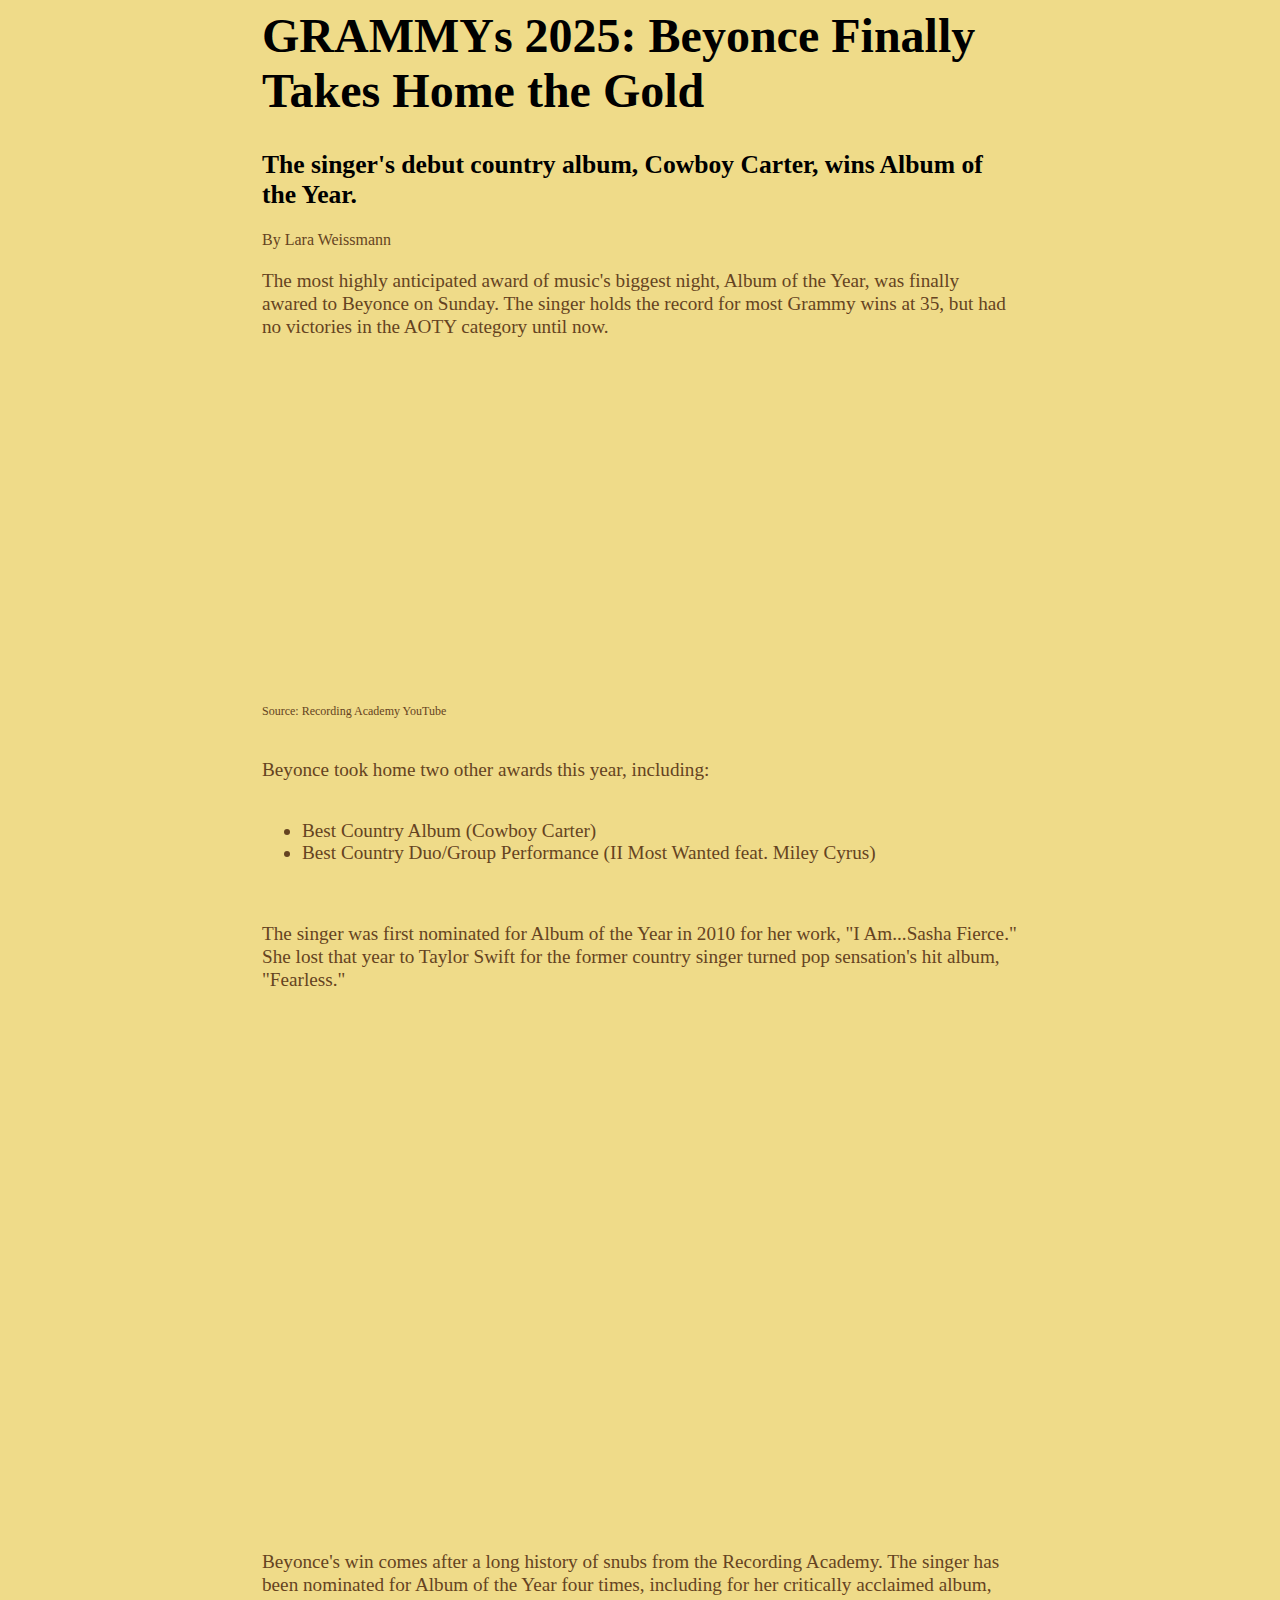
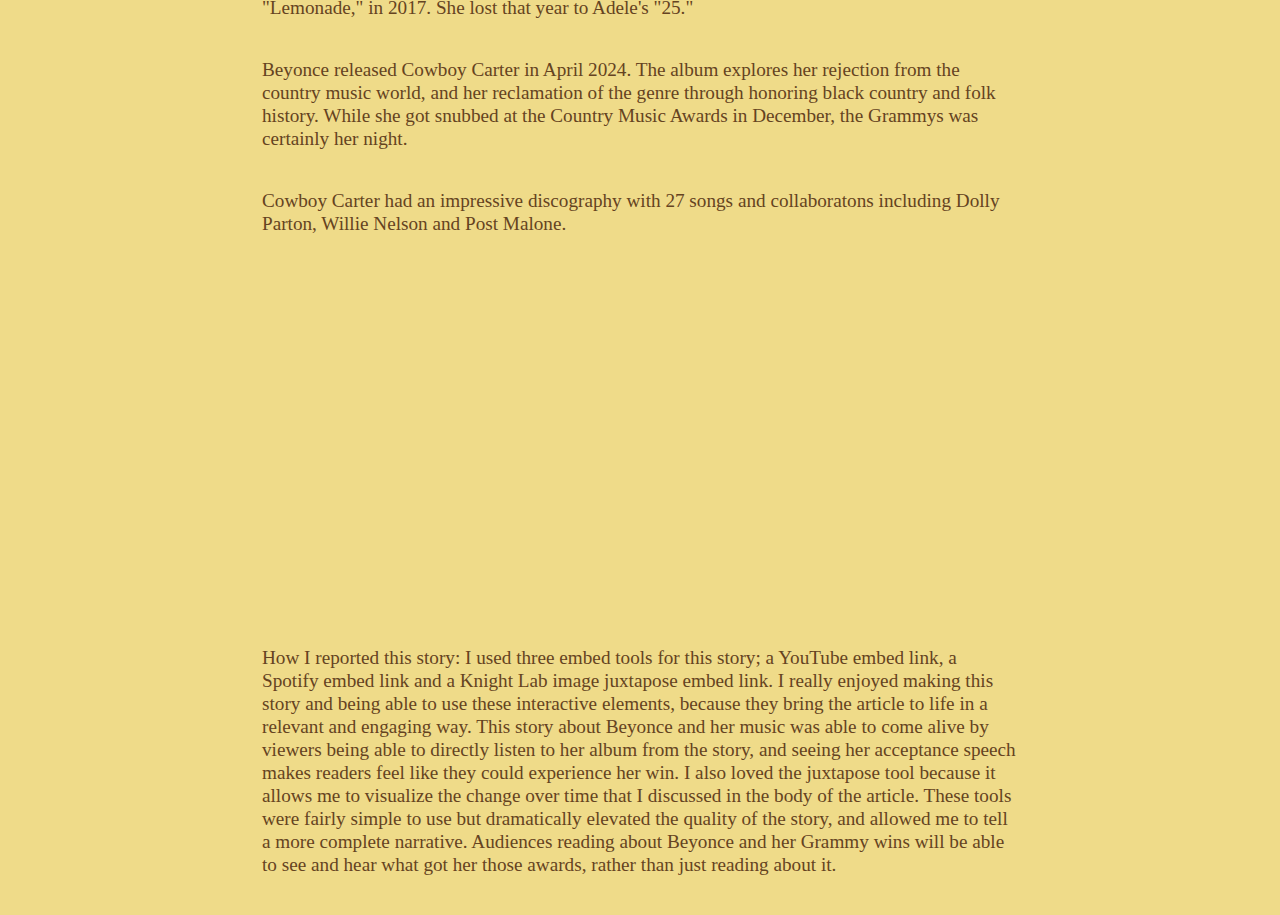
<file: grammys/index.html>
<head> 
    <link href="grammys style.css" type="text/css" rel="stylesheet" />
</head>
<body>
    <div id="content">
    <h1> GRAMMYs 2025: Beyonce Finally Takes Home the Gold </h1>
    <h2> The singer's debut country album, Cowboy Carter, wins Album of the Year. </h2>
    <div id="byline">By Lara Weissmann</a></div>
    <p> The most highly anticipated award of music's biggest night, Album of the Year, was finally awared to Beyonce on Sunday. The singer holds the record for most Grammy wins at 35, but had no victories in the AOTY category until now.</p>
    <iframe width=95% height="315" src="https://www.youtube.com/embed/uEyGYjlzbA0?si=KEufoXb53kDZNbqt" title="YouTube video player" frameborder="0" allow="accelerometer; autoplay; clipboard-write; encrypted-media; gyroscope; picture-in-picture; web-share" referrerpolicy="strict-origin-when-cross-origin" allowfullscreen></iframe>
    <p class="cutline">Source: Recording Academy YouTube</p>
    
    <p> Beyonce took home two other awards this year, including:
        <ul>
            <li> Best Country Album (Cowboy Carter)</li>
            <li> Best Country Duo/Group Performance (II Most Wanted feat. Miley Cyrus)</li>
        </ul>
    </p>
    <p> The singer was first nominated for Album of the Year in 2010 for her work, "I Am...Sasha Fierce." She lost that year to Taylor Swift for the former country singer turned pop sensation's hit album, "Fearless."</p>
    <iframe frameborder="0" class="juxtapose" width="100%" height="500" src="https://cdn.knightlab.com/libs/juxtapose/latest/embed/index.html?uid=eb70bf7e-e4a8-11ef-9397-d93975fe8866"></iframe>
    
    <p> Beyonce's win comes after a long history of snubs from the Recording Academy. The singer has been nominated for Album of the Year four times, including for her critically acclaimed album, "Lemonade," in 2017. She lost that year to Adele's "25."</p>
    <p> Beyonce released Cowboy Carter in April 2024. The album explores her rejection from the country music world, and her reclamation of the genre through honoring black country and folk history. While she got snubbed at the Country Music Awards in December, the Grammys was certainly her night. </p> 
    <p> Cowboy Carter had an impressive discography with 27 songs and collaboratons including Dolly Parton, Willie Nelson and Post Malone. </p>
    <iframe style="border-radius:12px" src="https://open.spotify.com/embed/album/6BzxX6zkDsYKFJ04ziU5xQ?utm_source=generator" width="100%" height="352" frameBorder="0" allowfullscreen="" allow="autoplay; clipboard-write; encrypted-media; fullscreen; picture-in-picture" loading="lazy"></iframe>

    <p> How I reported this story: 
        I used three embed tools for this story; a YouTube embed link, a Spotify embed link and a Knight Lab image juxtapose embed link. I really enjoyed making this story and being able to use these interactive elements, because they bring the article to life in a relevant and engaging way. This story about Beyonce and her music was able to come alive by viewers being able to directly listen to her album from the story, and seeing her acceptance speech makes readers feel like they could experience her win. I also loved the juxtapose tool because it allows me to visualize the change over time that I discussed in the body of the article. These tools were fairly simple to use but dramatically elevated the quality of the story, and allowed me to tell a more complete narrative. Audiences reading about Beyonce and her Grammy wins will be able to see and hear what got her those awards, rather than just reading about it.
    </p>

</body>
</file>
<file: grammys/grammys style.css>
#content {
    width: 75%;
    margin: auto;
}
body {
    padding-left: 10%;
    padding-right: 10%;
    background-color: #efdb89;
  }
  
  h1 {
    font-size: 3em;
    color: #000000;
    font-family: Georgia;
  }

  h2 {
    font-size: 1.6em;
    color: #000000;
    font-family: Georgia;
  }
  
  
  #byline {
    font-family:Georgia;
    font-size: 1.0em;
    color: #654321;
  }
  
  p {
    font-size: 1.2em;
    color: #654321;
    line-height: 1.2em;
    padding-bottom: 20px;
  }
  
  .img-container {
    width: 100%;
  }
  
  ul {
    font-size: 1.2em;
    color: #654321;
  }
  
  img {
    margin: auto;
    display: block;
  }
  
  .cutline {
    font-size: 12px;
  }
  
  @media (orientation: portrait) {
    #content {
      width: 100%
    }
  }
</file>
